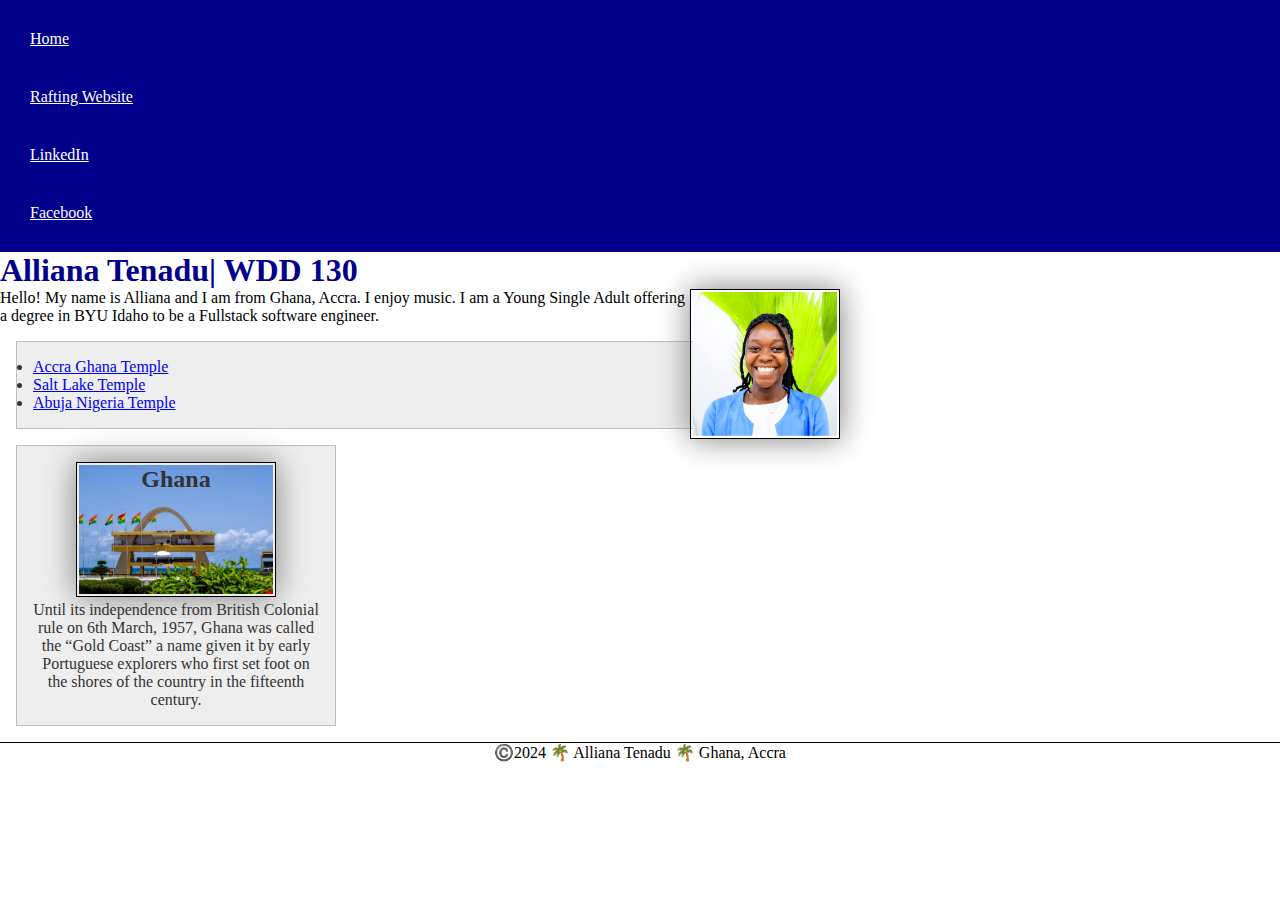
<file: index.html>
<!DOCTYPE html>
<html lang="en-US">
  <head>
    <meta charset="utf-8" />
    <meta name="viewport" content="width=device-width,initial-scale=1.0" />
    <link rel="stylesheet" href="styles/styles.css" />
    <title>WDD 130</title>
    <meta
      name="description"
      content="Alliana is a student in BYU, wdd130 and a home page as an introduction"
    />
    <meta name="author" content="Alliana Tenadu" />
  </head>
  <body>
    <header>
      <nav>
        <a href="index.html">Home</a>
        <a href="rafting.html">Rafting Website</a>
        <a href="https://linkedin.com.">LinkedIn</a>
        <a href="https://facebook.com">Facebook</a>
      </nav>
    </header>
    <main>
      <h1>Alliana Tenadu| WDD 130</h1>
      <img
        src="images/Alliana.jpeg"
        alt="Hello, my name is Aliana Tenadu"
        width="200"
      />
      <p>
        Hello! My name is Alliana and I am from Ghana, Accra. I enjoy music. I
        am a Young Single Adult offering a degree in BYU Idaho to be a Fullstack
        software engineer.
      </p>
      <ul class="box">
        <li>
          <a
            href="https://www.churchofjesuschrist.org/temples/details/accra-ghana-temple"
            >Accra Ghana Temple</a
          >
        </li>
        <li>
          <a
            href="https://www.churchofjesuschrist.org/temples/details/salt-lake-temple"
            >Salt Lake Temple</a
          >
        </li>
        <li>
          <a
            href="https://www.churchofjesuschrist.org/temples/details/abuja-nigeria%E2%80%AFtemple"
            >Abuja Nigeria Temple</a
          >
        </li>
      </ul>
    </main>
    <aside class="box">
      <h2>Ghana</h2>
      <img src="/images/Ghana.jpg" alt="Black Star Square" />
      <p>
        Until its independence from British Colonial rule on 6th March, 1957,
        Ghana was called the “Gold Coast” a name given it by early Portuguese
        explorers who first set foot on the shores of the country in the
        fifteenth century.
      </p>
    </aside>
    <footer>
      <p>©️2024 🌴 Alliana Tenadu 🌴 Ghana, Accra</p>
    </footer>
  </body>
  <!--21/11/2024-->
</html>
</file>
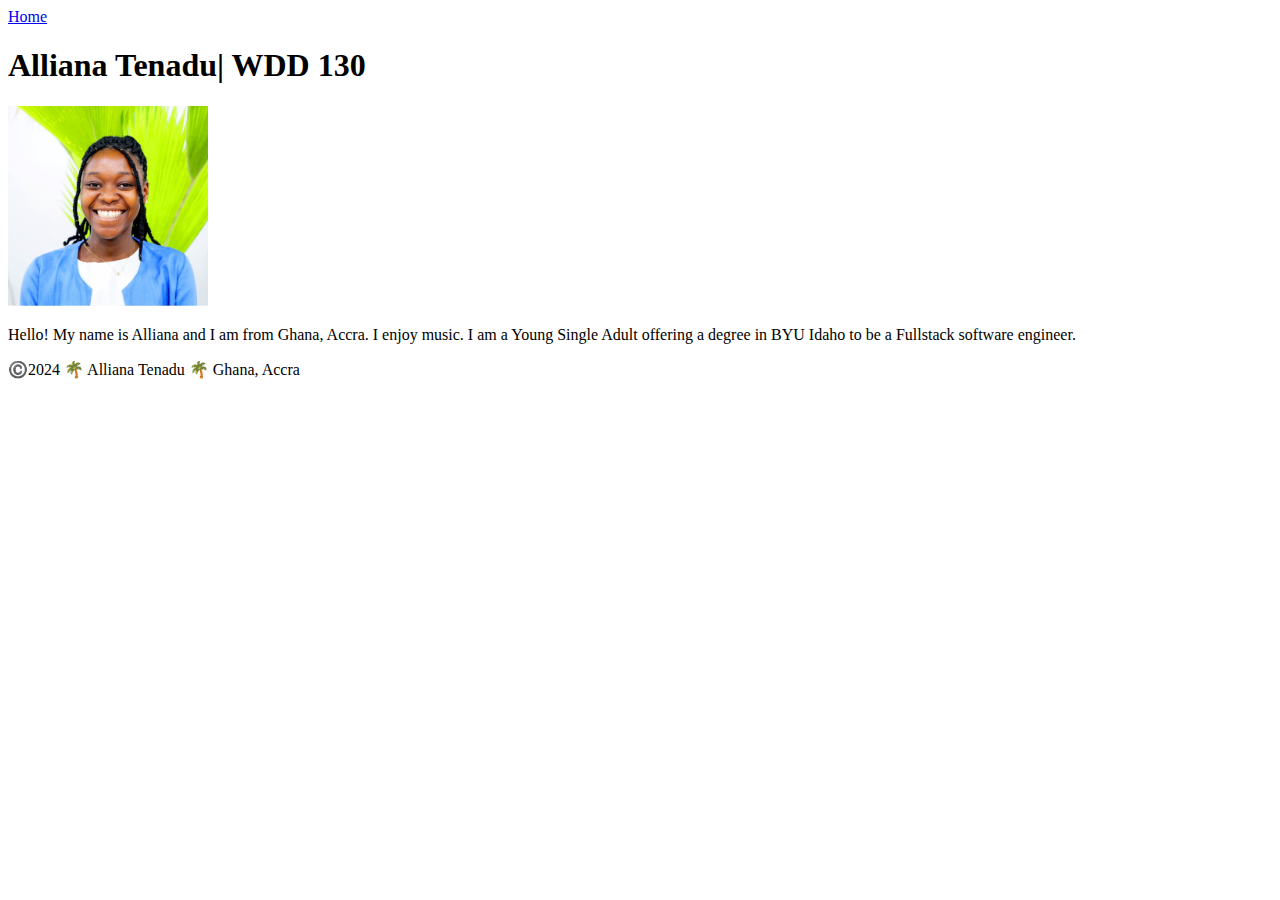
<file: Week01/index.html>
<!DOCTYPE html>
<html lang="en-US">
  <head>
    <meta charset="utf-8" />
    <meta name="viewport" content="width=device-width,initial-scale=1.0" />
    <title>WDD 130</title>
    <meta
      name="description"
      content="A common layout example of an introduction of the author' layout."
      <meta
      name="author"
      content="Alliana Tenadu"
    />
  </head>
  <body>
    <header>
      <nav>
        <a href="#">Home</a>
      </nav>
    </header>
    <main>
      <h1>Alliana Tenadu| WDD 130</h1>
      <img
        src="images/Alliana.jpeg"
        alt="Hello, my name is Aliana Tenadu"
        width="200"
      />
      <p>
        Hello! My name is Alliana and I am from Ghana, Accra. I enjoy music. I
        am a Young Single Adult offering a degree in BYU Idaho to be a Fullstack
        software engineer.
      </p>
    </main>
    <footer>
      <p>©️2024 🌴 Alliana Tenadu 🌴 Ghana, Accra</p>
    </footer>
  </body>
</html>
</file>
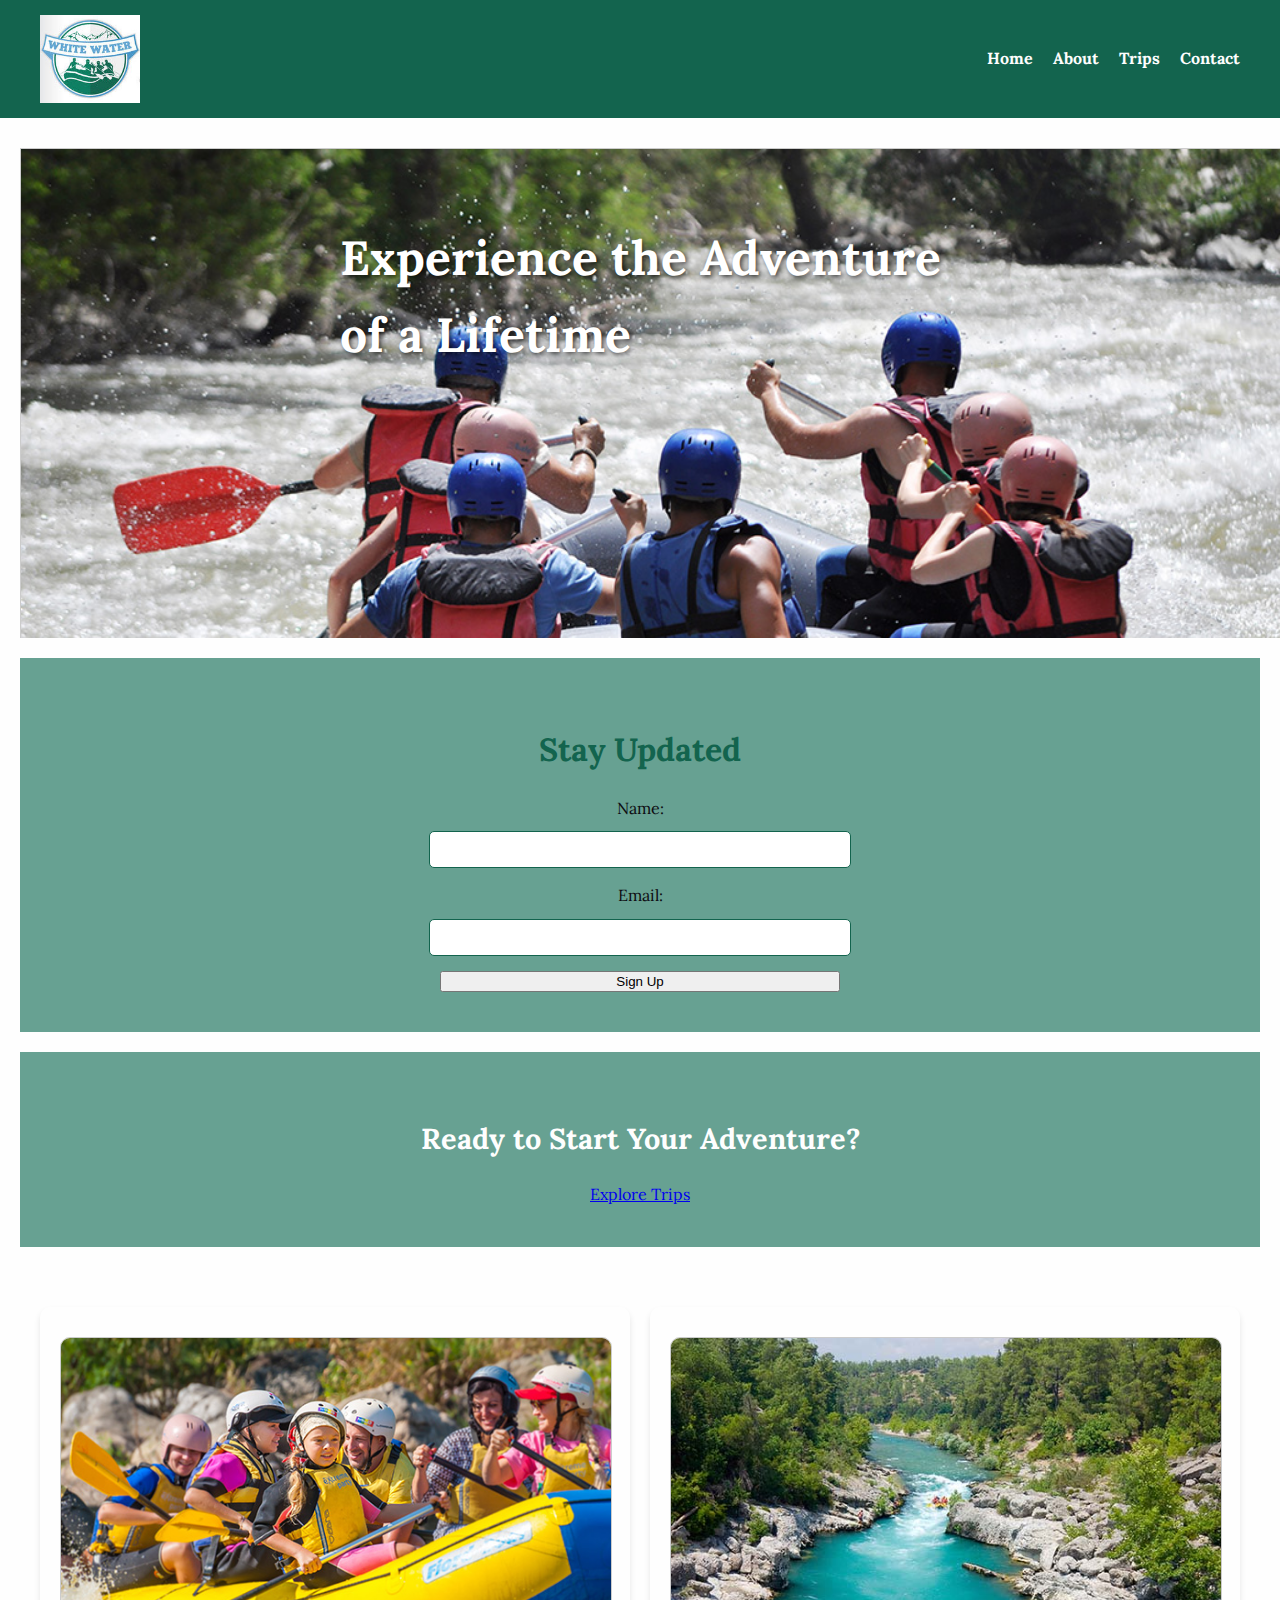
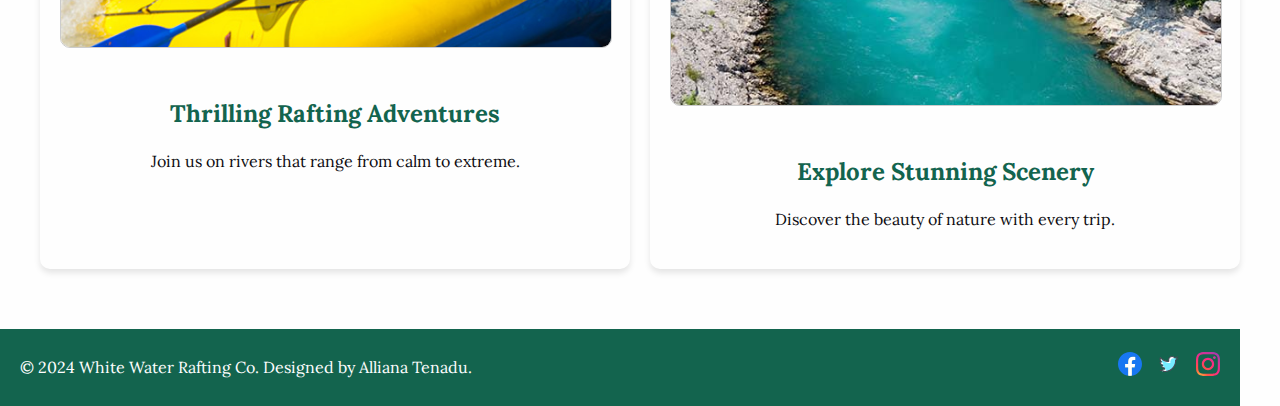
<file: wwr/index.html>
<!DOCTYPE html>
<html lang="en">
  <head>
    <meta charset="UTF-8" />
    <meta name="viewport" content="width=device-width, initial-scale=1.0" />
    <title>White Water Rafting - Home</title>
    <meta
      name="description"
      content="Experience thrilling white water rafting adventures and explore stunning scenery. Join us for an unforgettable journey."
    />
    <link
      href="https://fonts.googleapis.com/css2?family=Lora:wght@400;700&display=swap"
      rel="stylesheet"
    />
    <link rel="stylesheet" href="styles/rafting.css" />
  </head>
  <body>
    <header>
      <img
        src="images/water_radting_logo.jpg"
        alt="White Water Rafting Logo"
        class="logo"
      />
      <nav>
        <ul>
          <li><a href="index.html" aria-label="Home Page">Home</a></li>
          <li><a href="about.html" aria-label="About Us Page">About</a></li>
          <li><a href="trips.html" aria-label="Trips Page">Trips</a></li>
          <li>
            <a href="contact.html" aria-label="Contact Us Page">Contact</a>
          </li>
        </ul>
      </nav>
    </header>
    <main>
      <section class="hero">
        <img
          src="images/rafting48_1024.jpg"
          alt="Rafting Adventure in Action"
          class="hero-image"
        />
        <div class="hero-text">
          <h1>Experience the Adventure of a Lifetime</h1>
          <p>Join us for an unforgettable rafting journey.</p>
        </div>
      </section>
      <section class="newsletter">
        <h2>Stay Updated</h2>
        <form action="subscribe.html" method="post">
          <label for="name">Name:</label>
          <input type="text" id="name" name="name" required />

          <label for="email">Email:</label>
          <input type="email" id="email" name="email" required />

          <button type="submit" class="btn-primary">Sign Up</button>
        </form>
      </section>
      <section class="cta">
        <h2>Ready to Start Your Adventure?</h2>
        <a href="trips.html" class="btn-primary" aria-label="Explore Trips Page"
          >Explore Trips</a
        >
      </section>
      <section class="about-grid">
        <div class="grid-item">
          <img src="images/rafting7_600.jpg" alt="Rafting Adventure" />
          <h3>Thrilling Rafting Adventures</h3>
          <p>Join us on rivers that range from calm to extreme.</p>
        </div>
        <div class="grid-item">
          <img src="images/rafting58_600.jpg" alt="Scenic View" />
          <h3>Explore Stunning Scenery</h3>
          <p>Discover the beauty of nature with every trip.</p>
        </div>
      </section>
    </main>
    <footer>
      <p>© 2024 White Water Rafting Co. Designed by Alliana Tenadu.</p>
      <nav>
        <a href="https://facebook.com" aria-label="Facebook">
          <img src="images/facebook.svg" alt="Follow us on Facebook" />
        </a>
        <a href="https://twitter.com" aria-label="Twitter">
          <img src="images/twitter.svg" alt="Follow us on Twitter" />
        </a>
        <a href="https://instagram.com" aria-label="Instagram">
          <img src="images/instagram.svg" alt="Follow us on Instagram" />
        </a>
      </nav>
    </footer>
  </body>
</html>
</file>
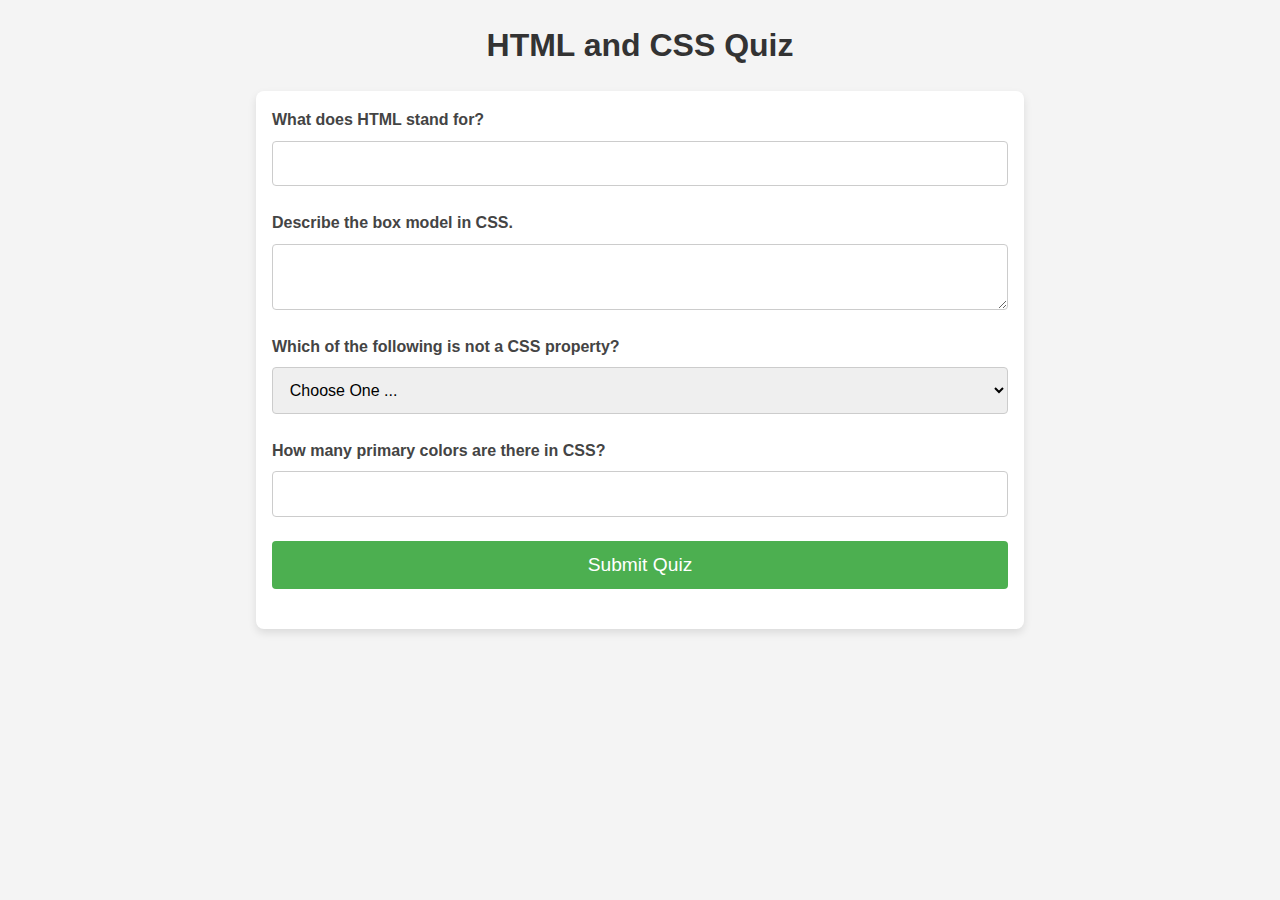
<file: quiz.html>
<!DOCTYPE html>
<html lang="en">
  <head>
    <meta charset="UTF-8" />
    <meta name="viewport" content="width=device-width, initial-scale=1.0" />
    <title>HTML and CSS Quiz</title>
    <link rel="stylesheet" href="styles/quiz.css" />
  </head>
  <body>
    <header>
      <h1>HTML and CSS Quiz</h1>
    </header>

    <main>
      <form action="#" method="post">
        <!-- Question 1: Fill in the blank -->
        <div class="form-item">
          <label for="q1">What does HTML stand for?</label>
          <input type="text" id="q1" name="q1" />
        </div>

        <!-- Question 2: Short answer -->
        <div class="form-item">
          <label for="q2">Describe the box model in CSS.</label>
          <textarea id="q2" name="q2"></textarea>
        </div>

        <!-- Question 3: Dropdown selection -->
        <div class="form-item">
          <label for="q3">Which of the following is not a CSS property?</label>
          <select id="q3" name="q3">
            <option value="" selected disabled>Choose One ...</option>
            <option value="color">color</option>
            <option value="font-size">font-size</option>
            <option value="margin-top">margin-top</option>
            <option value="font-weight">font-weight</option>
          </select>
        </div>

        <!-- Question 4: Number input -->
        <div class="form-item">
          <label for="q4">How many primary colors are there in CSS?</label>
          <input type="number" id="q4" name="q4" />
        </div>

        <!-- Submit Button -->
        <div class="form-item">
          <button type="submit">Submit Quiz</button>
        </div>
      </form>
    </main>
  </body>
</html>
</file>
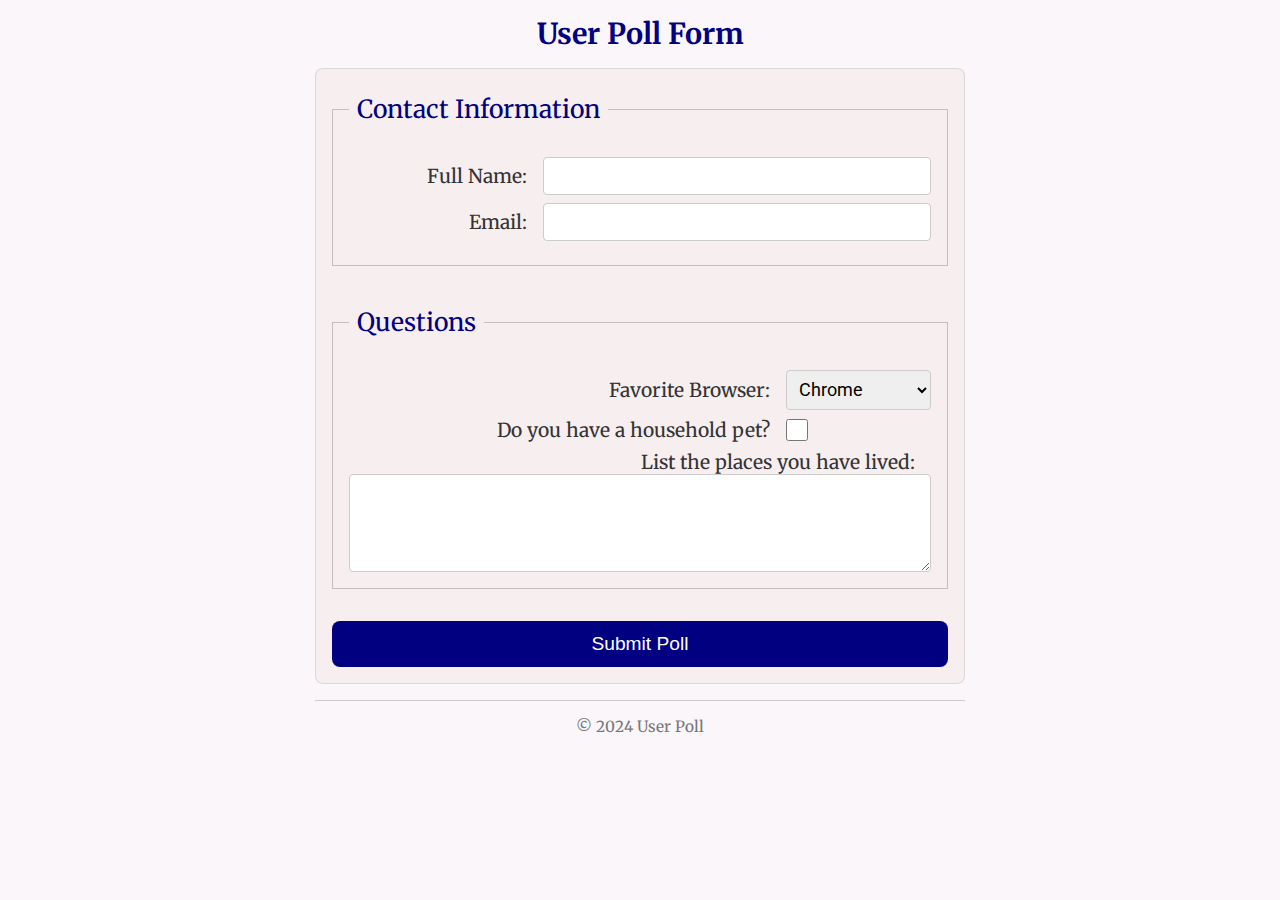
<file: Week05/poll-form.html>
<!DOCTYPE html>
<html lang="en">
  <head>
    <meta charset="UTF-8" />
    <meta name="viewport" content="width=device-width, initial-scale=1.0" />
    <title>User Poll Form</title>
    <link rel="stylesheet" href="styles/poll-form.css" />
    <link rel="preconnect" href="https://fonts.googleapis.com" />
    <link rel="preconnect" href="https://fonts.gstatic.com" crossorigin />
    <link
      href="https://fonts.googleapis.com/css2?family=Merriweather:wght@400;700&family=Roboto:wght@400;700&display=swap"
      rel="stylesheet"
    />
  </head>
  <body>
    <header>
      <h1>User Poll Form</h1>
    </header>
    <form>
      <fieldset>
        <legend>Contact Information</legend>
        <div class="form-item column2">
          <label for="fullname">Full Name:</label>
          <input type="text" id="fullname" name="fullname" />
        </div>
        <div class="form-item column2">
          <label for="useremail">Email:</label>
          <input type="email" id="useremail" name="useremail" />
        </div>
      </fieldset>

      <fieldset>
        <legend>Questions</legend>
        <div class="form-item column1">
          <label for="browser">Favorite Browser:</label>
          <select id="browser" name="browser">
            <option value="chrome">Chrome</option>
            <option value="firefox">Firefox</option>
            <option value="safari">Safari</option>
            <option value="edge">Edge</option>
          </select>
        </div>
        <div class="form-item column1">
          <label for="pet">Do you have a household pet?</label>
          <input type="checkbox" id="pet" name="pet" />
        </div>
        <div class="form-item">
          <label for="places">List the places you have lived:</label>
          <textarea id="places" name="places" rows="4"></textarea>
        </div>
      </fieldset>
      <button type="submit">Submit Poll</button>
    </form>
    <footer>
      <p>&copy; 2024 User Poll</p>
    </footer>
  </body>
</html>
</file>
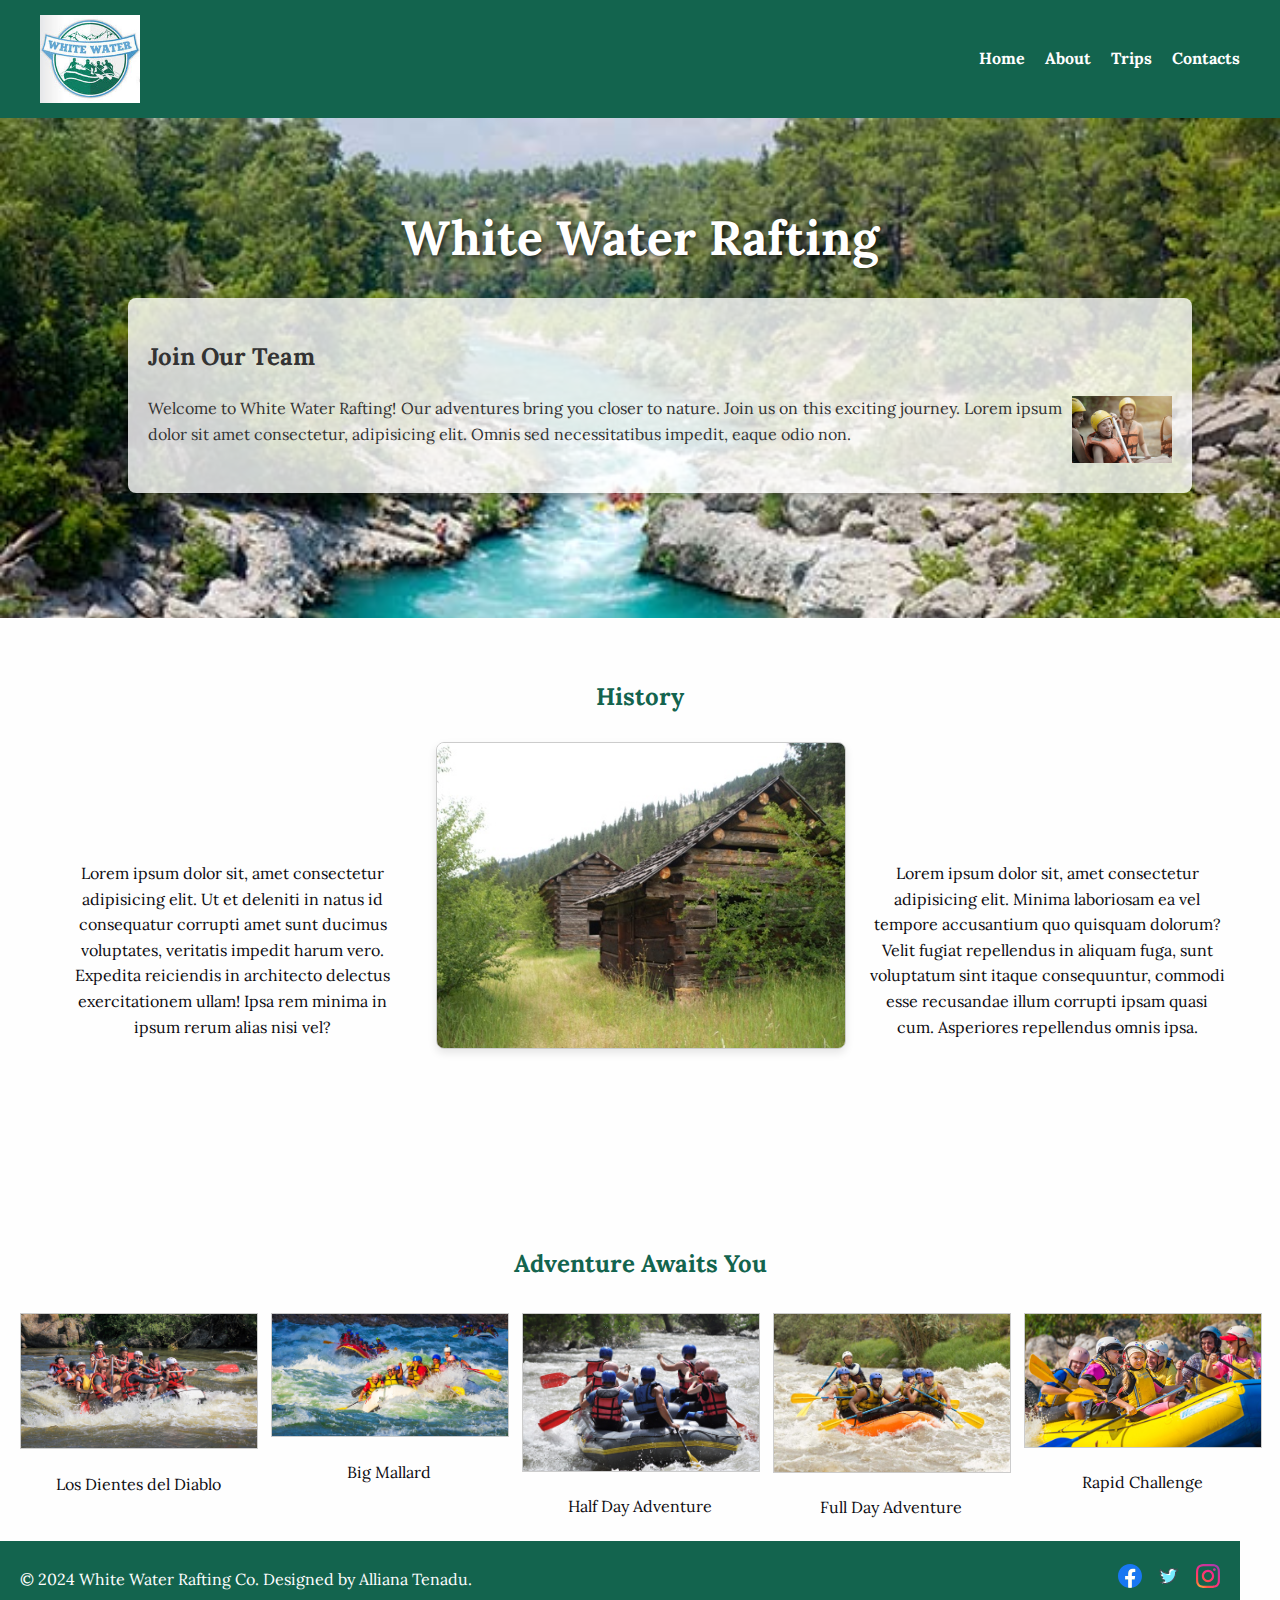
<file: wwr/about.html>
<!DOCTYPE html>
<html lang="en">
  <head>
    <meta charset="UTF-8" />
    <meta name="viewport" content="width=device-width, initial-scale=1.0" />
    <meta
      name="description"
      content="Learn more about White Water Rafting, our history, and the thrilling adventures we offer. Explore stunning galleries and join the team!"
    />

    <link
      href="https://fonts.googleapis.com/css2?family=Lora:wght@400;700&display=swap"
      rel="stylesheet"
    />
    <link rel="stylesheet" href="styles/rafting.css" />
    <title>About Us - White Water Rafting</title>
  </head>
  <body>
    <header>
      <img src="images/water_radting_logo.jpg" alt="White Water Rafting Logo" />
      <nav>
        <ul>
          <li><a href="index.html">Home</a></li>
          <li><a href="about.html">About</a></li>
          <li><a href="trips.html">Trips</a></li>
          <li><a href="contact.html">Contacts</a></li>
        </ul>
      </nav>
    </header>
    <main>
      <div class="hero">
        <img
          src="images/rafting58_600.jpg"
          alt="Rafting Adventure Background"
        />
        <h1>White Water Rafting</h1>
        <article>
          <h2>Join Our Team</h2>
          <img src="images/rafting21_600.png" alt="Team Member in Action" />
          <p>
            Welcome to White Water Rafting! Our adventures bring you closer to
            nature. Join us on this exciting journey. Lorem ipsum dolor sit amet
            consectetur, adipisicing elit. Omnis sed necessitatibus impedit,
            eaque odio non.
          </p>
        </article>
      </div>
      <section class="history">
        <h2>History</h2>
        <div class="history-content">
          <p>
            Lorem ipsum dolor sit, amet consectetur adipisicing elit. Ut et
            deleniti in natus id consequatur corrupti amet sunt ducimus
            voluptates, veritatis impedit harum vero. Expedita reiciendis in
            architecto delectus exercitationem ullam! Ipsa rem minima in ipsum
            rerum alias nisi vel?
          </p>
          <img src="images/salmon-cabins.jpg" alt="Historical Salmon Cabins" />
          <p>
            Lorem ipsum dolor sit, amet consectetur adipisicing elit. Minima
            laboriosam ea vel tempore accusantium quo quisquam dolorum? Velit
            fugiat repellendus in aliquam fuga, sunt voluptatum sint itaque
            consequuntur, commodi esse recusandae illum corrupti ipsam quasi
            cum. Asperiores repellendus omnis ipsa.
          </p>
        </div>
      </section>

      <section>
        <h2>Adventure Awaits You</h2>
        <div class="adventure-gallery">
          <figure>
            <img
              src="images/rafting10_1024.jpg"
              alt="Rafting: Los Dientes del Diablo"
            />
            <figcaption>Los Dientes del Diablo</figcaption>
          </figure>
          <figure>
            <img src="images/rafting12_1024.jpg" alt="Rafting: Big Mallard" />
            <figcaption>Big Mallard</figcaption>
          </figure>
          <figure>
            <img
              src="images/rafting48_1024.jpg"
              alt="Half-Day Rafting Adventure"
            />
            <figcaption>Half Day Adventure</figcaption>
          </figure>
          <figure>
            <img
              src="images/rafting60_1024.jpg"
              alt="Full-Day Rafting Adventure"
            />
            <figcaption>Full Day Adventure</figcaption>
          </figure>
          <figure>
            <img src="images/rafting7_600.jpg" alt="Rapid Rafting Challenge" />
            <figcaption>Rapid Challenge</figcaption>
          </figure>
        </div>
      </section>
    </main>
    <footer>
      <p>© 2024 White Water Rafting Co. Designed by Alliana Tenadu.</p>
      <nav>
        <a href="https://facebook.com">
          <img src="images/facebook.svg" alt="Follow us on Facebook" />
        </a>
        <a href="https://twitter.com">
          <img src="images/twitter.svg" alt="Follow us on Twitter" />
        </a>
        <a href="https://instagram.com">
          <img src="images/instagram.svg" alt="Follow us on Instagram" />
        </a>
      </nav>
    </footer>
  </body>
</html>
</file>
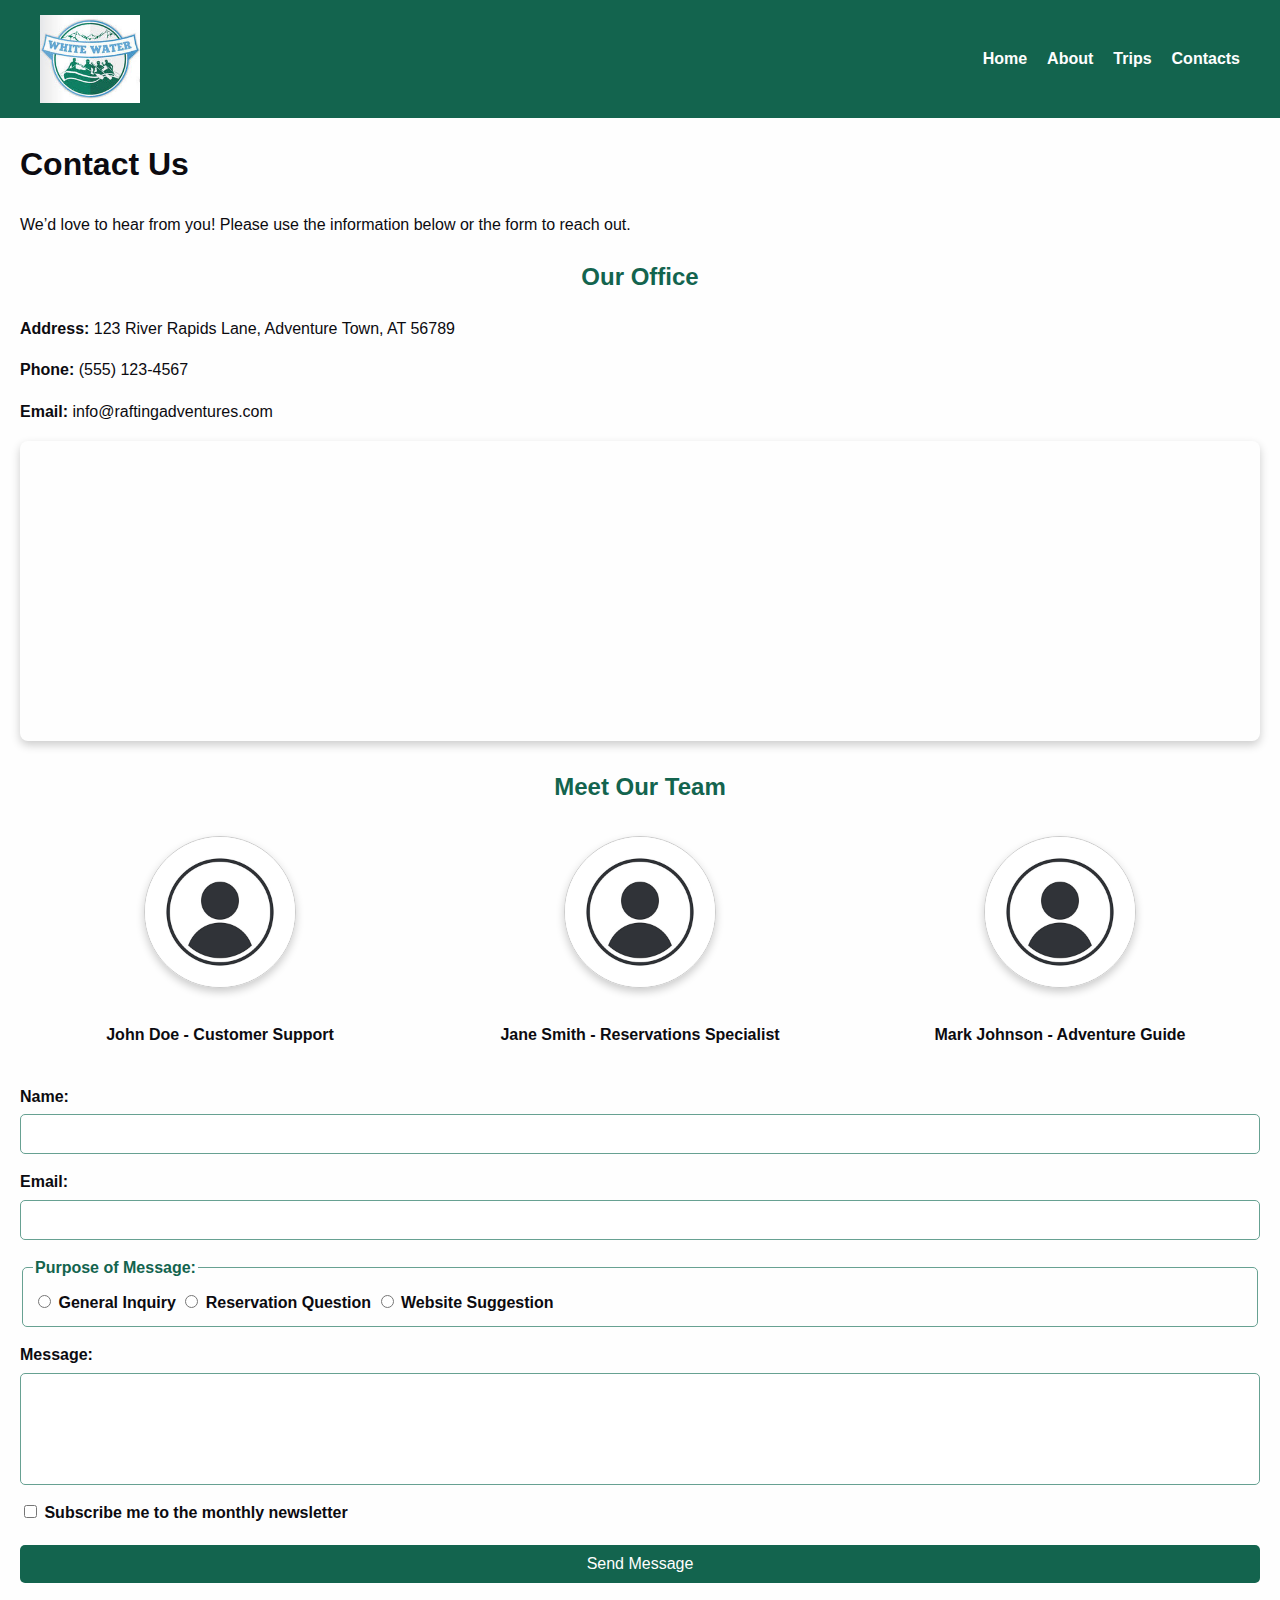
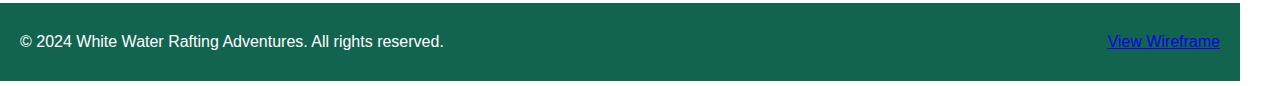
<file: wwr/contact.html>
<!DOCTYPE html>
<html lang="en">
  <head>
    <meta charset="UTF-8" />
    <meta name="viewport" content="width=device-width, initial-scale=1.0" />
    <meta
      name="description"
      content="Get in touch with White Water Rafting for inquiries, reservations, or suggestions."
    />
    <title>Contact Us - White Water Rafting</title>
    <link rel="stylesheet" href="styles/rafting.css" />
  </head>
  <body>
    <!-- Header and Navigation -->
    <header>
      <img src="images/water_radting_logo.jpg" alt="White Water Rafting Logo" />
      <nav>
        <ul>
          <li><a href="index.html">Home</a></li>
          <li><a href="about.html">About</a></li>
          <li><a href="trips.html">Trips</a></li>
          <li><a href="contact.html">Contacts</a></li>
        </ul>
      </nav>
    </header>
    <!-- Main Content -->
    <main>
      <section>
        <h1>Contact Us</h1>
        <p>
          We’d love to hear from you! Please use the information below or the
          form to reach out.
        </p>

        <!-- Company Information -->
        <div class="company-info">
          <h2>Our Office</h2>
          <p>
            <strong>Address:</strong> 123 River Rapids Lane, Adventure Town, AT
            56789
          </p>
          <p><strong>Phone:</strong> (555) 123-4567</p>
          <p><strong>Email:</strong> info@raftingadventures.com</p>

          <!-- Google Map -->
          <iframe
            class="google-map"
            src="https://www.google.com/maps/embed?pb=..."
            allowfullscreen=""
            loading="lazy"
          ></iframe>
        </div>

        <!-- Employee Profiles -->
        <div class="employee-profiles">
          <h2>Meet Our Team</h2>
          <div class="profiles-grid">
            <div class="profile">
              <img src="images/download.png" alt="Smiling employee" />
              <p><strong>John Doe</strong> - Customer Support</p>
            </div>
            <div class="profile">
              <img src="images/download.png" alt="Smiling employee" />
              <p><strong>Jane Smith</strong> - Reservations Specialist</p>
            </div>
            <div class="profile">
              <img src="images/download.png" alt="Smiling employee" />
              <p><strong>Mark Johnson</strong> - Adventure Guide</p>
            </div>
          </div>
        </div>

        <!-- Contact Form -->
        <div>
          <div class="contact-form">
            <form>
              <div class="form-group">
                <label for="name">Name:</label>
                <input type="text" id="name" name="name" required />
              </div>
              <div class="form-group">
                <label for="email">Email:</label>
                <input type="email" id="email" name="email" required />
              </div>
              <fieldset>
                <legend>Purpose of Message:</legend>
                <label>
                  <input type="radio" name="purpose" value="general" required />
                  General Inquiry
                </label>
                <label>
                  <input type="radio" name="purpose" value="reservation" />
                  Reservation Question
                </label>
                <label>
                  <input type="radio" name="purpose" value="suggestion" />
                  Website Suggestion
                </label>
              </fieldset>
              <div class="form-group">
                <label for="message">Message:</label>
                <textarea
                  id="message"
                  name="message"
                  rows="5"
                  required
                ></textarea>
              </div>
              <label>
                <input type="checkbox" name="newsletter" />
                Subscribe me to the monthly newsletter
              </label>
              <button type="submit">Send Message</button>
            </form>
          </div>
        </div>
      </section>
    </main>

    <!-- Footer -->
    <footer>
      <p>&copy; 2024 White Water Rafting Adventures. All rights reserved.</p>
      <p>
        <a href="images/wireframe.png" target="_blank">View Wireframe</a>
      </p>
    </footer>
  </body>
</html>
</file>
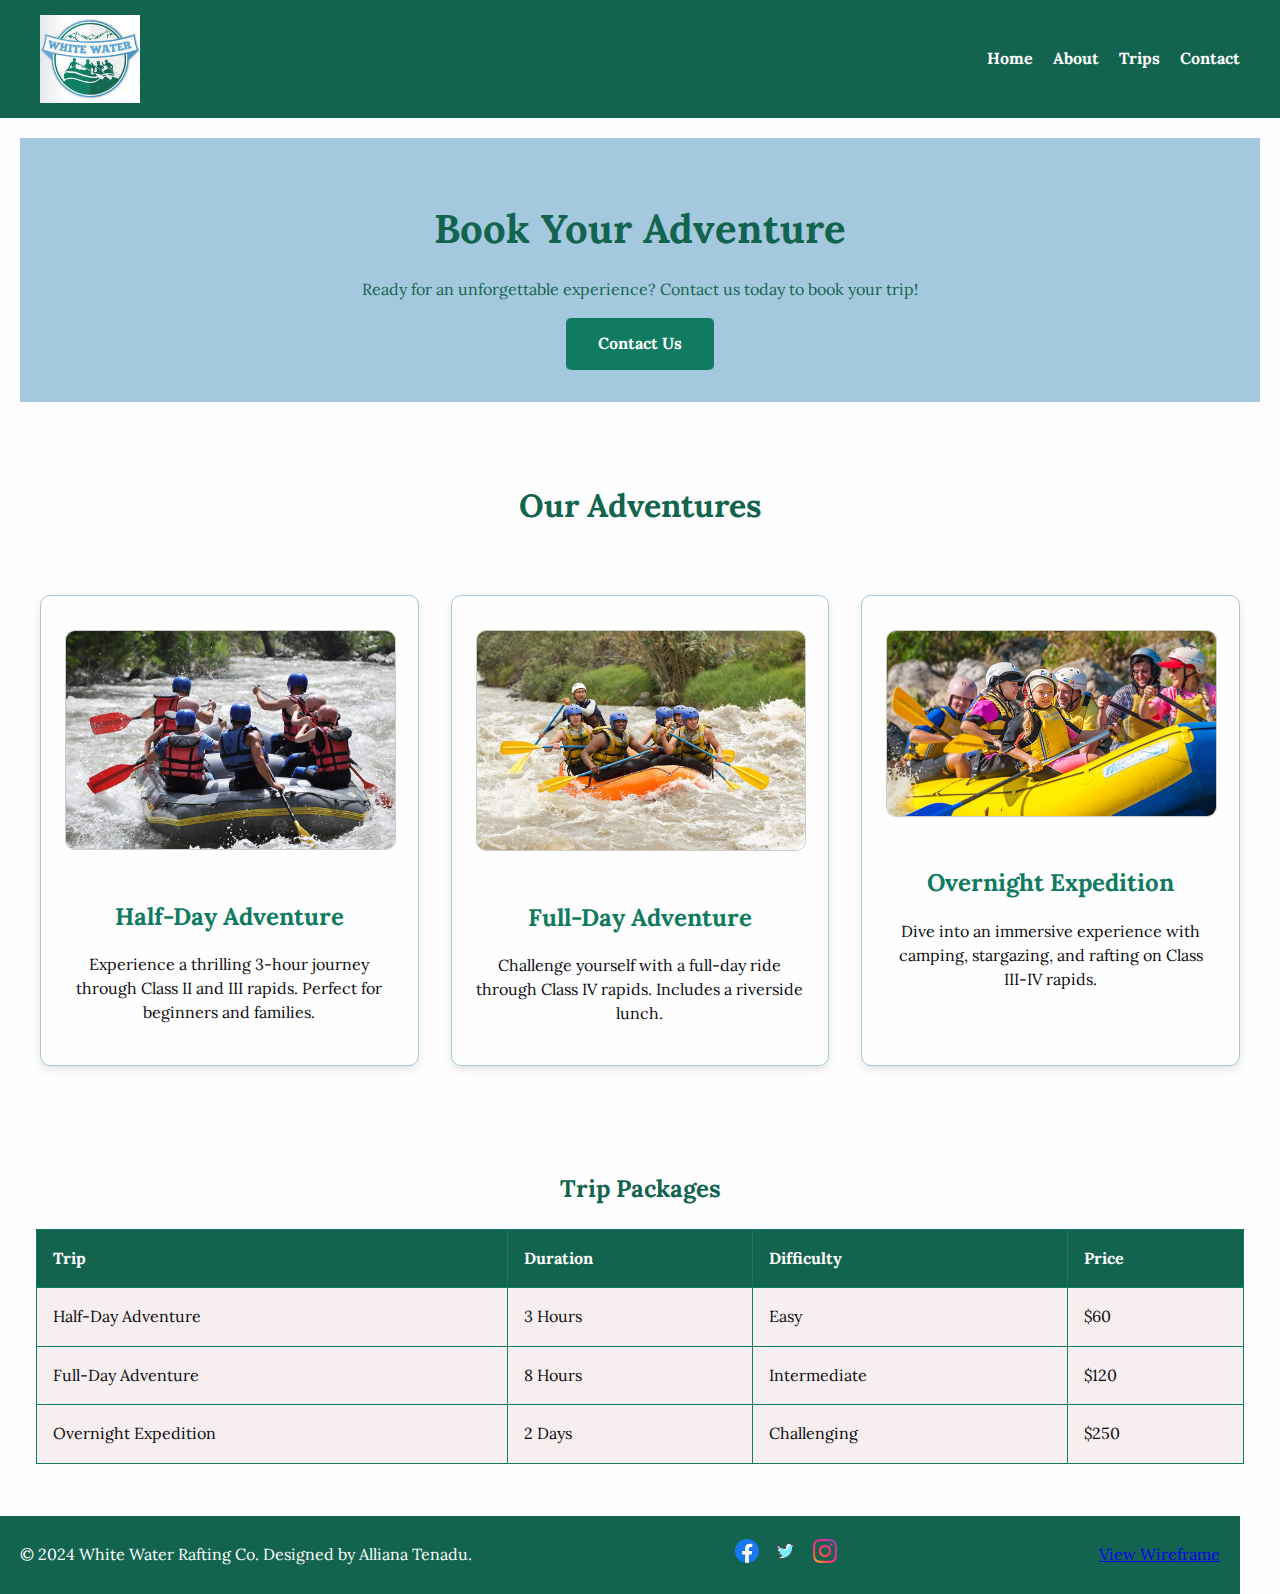
<file: wwr/trips.html>
<!DOCTYPE html>
<html lang="en">
  <head>
    <meta charset="UTF-8" />
    <meta name="viewport" content="width=device-width, initial-scale=1.0" />
    <meta
      name="description"
      content="Discover thrilling rafting adventures and packages with White Water Rafting."
    />

    <link
      href="https://fonts.googleapis.com/css2?family=Lora:wght@400;700&display=swap"
      rel="stylesheet"
    />
    <link rel="stylesheet" href="styles/rafting.css" />
    <title>Trips - White Water Rafting</title>
  </head>
  <body>
    <header>
      <img src="images/water_radting_logo.jpg" alt="White Water Rafting Logo" />
      <nav>
        <ul>
          <li><a href="index.html">Home</a></li>
          <li><a href="about.html">About</a></li>
          <li><a href="trips.html">Trips</a></li>
          <li><a href="contact.html">Contact</a></li>
        </ul>
      </nav>
    </header>
    <main>
      <section class="call-to-action">
        <h1>Book Your Adventure</h1>
        <p>
          Ready for an unforgettable experience? Contact us today to book your
          trip!
        </p>
        <a href="contact.html" class="btn">Contact Us</a>
      </section>

      <section class="trip-details">
        <h2>Our Adventures</h2>
        <div class="trip-cards">
          <div class="trip">
            <img src="images/rafting48_1024.jpg" alt="Half-Day Adventure" />
            <h3>Half-Day Adventure</h3>
            <p>
              Experience a thrilling 3-hour journey through Class II and III
              rapids. Perfect for beginners and families.
            </p>
          </div>
          <div class="trip">
            <img src="images/rafting60_1024.jpg" alt="Full-Day Adventure" />
            <h3>Full-Day Adventure</h3>
            <p>
              Challenge yourself with a full-day ride through Class IV rapids.
              Includes a riverside lunch.
            </p>
          </div>
          <div class="trip">
            <img src="images/rafting7_600.jpg" alt="Overnight Expedition" />
            <h3>Overnight Expedition</h3>
            <p>
              Dive into an immersive experience with camping, stargazing, and
              rafting on Class III-IV rapids.
            </p>
          </div>
        </div>
      </section>

      <section class="trip-table">
        <h2>Trip Packages</h2>
        <table>
          <thead>
            <tr>
              <th>Trip</th>
              <th>Duration</th>
              <th>Difficulty</th>
              <th>Price</th>
            </tr>
          </thead>
          <tbody>
            <tr>
              <td>Half-Day Adventure</td>
              <td>3 Hours</td>
              <td>Easy</td>
              <td>$60</td>
            </tr>
            <tr>
              <td>Full-Day Adventure</td>
              <td>8 Hours</td>
              <td>Intermediate</td>
              <td>$120</td>
            </tr>
            <tr>
              <td>Overnight Expedition</td>
              <td>2 Days</td>
              <td>Challenging</td>
              <td>$250</td>
            </tr>
          </tbody>
        </table>
      </section>
    </main>
    <footer>
      <p>© 2024 White Water Rafting Co. Designed by Alliana Tenadu.</p>
      <nav>
        <a href="https://facebook.com">
          <img src="images/facebook.svg" alt="Follow us on Facebook" />
        </a>
        <a href="https://twitter.com">
          <img src="images/twitter.svg" alt="Follow us on Twitter" />
        </a>
        <a href="https://instagram.com">
          <img src="images/instagram.svg" alt="Follow us on Instagram" />
        </a>
      </nav>
      <p><a href="images/trips-wireframe.png">View Wireframe</a></p>
    </footer>
  </body>
</html>
</file>
<file: styles/styles.css>
* {
  margin: 0;
  padding: 0;
  box-sizing: border-box;
}
nav {
  background-color: darkblue;
  padding: 10px;
}

nav a {
  color: white;
  display: block;
  padding: 20px;
}

h1 {
  color: darkblue;
}

img {
  width: 150px;
  height: auto;
  border: 1px solid black;
  padding: 2px;
  box-shadow: 0 0 30px gray;
}

p {
  padding: 0;
}

main {
  max-width: 840px;
}

main img {
  float: right;
}
aside {
  width: 20rem;
  text-align: center;
  position: relative;
}

aside h2 {
  position: absolute;
  top: 20px;
  left: 0px;
  width: 100%;
}

aside img {
  width: 200px;
  height: auto;
}

main img {
  width: 150px;
  height: auto;
}

footer {
  margin-top: 15px;
  border-top: 1px solid #000;
  text-align: center;
}

/*Class Selectora*/
.box {
  margin: 1rem;
  padding: 1rem;
  border: 1px solid rgba(0, 0, 0, 0.2);
  background-color: #eee;
  color: #333;
}
</file>
<file: wwr/styles/rafting.css>
:root {
  --primary-color: #13644e; /* Header and footer background */
  --secondary-color: #fefefe; /* Page background and main text */
  --accent-color: #ffff; /* Hero section background */
  --light-color: #67a192; /* Button and hover effects */
  --dark-background: #0c0b10;
}

/* General Reset */
body {
  font-family: "Lora", sans-serif;
  line-height: 1.6;
  margin: 0;
  padding: 0;
  background-color: var(--secondary-color);
  color: var(--dark-background);
}

/* Header Styling */
header {
  display: grid;
  grid-template-columns: auto 1fr; /* Logo and nav */
  align-items: center;
  padding: 15px 40px;
  background-color: var(--primary-color);
  grid-gap: 20px; /* Add space between elements */
}

header img {
  width: 100px;
}

header nav ul {
  display: flex;
  justify-content: flex-end;
  gap: 20px;
  list-style: none;
  padding: 0;
  margin: 0;
}

header nav ul li {
  margin: 0;
}

header nav ul li a {
  text-decoration: none;
  color: var(--secondary-color);
  font-weight: bold;
  font-size: 1rem;
  transition: color 0.3s ease-in-out;
}

header nav ul li a:hover {
  color: var(--light-color);
}

/* Hero Section */
.hero {
  position: relative;
  width: 100%;
  height: 500px;
  overflow: hidden; /* Prevents content from spilling outside the container */
}

.hero img {
  display: block;
  width: 100%;
  height: auto;
}

.hero h1 {
  position: absolute;
  top: 10%;
  left: 50%; /* Center horizontally */
  transform: translateX(-50%); /* Correct centering offset */
  font-size: 3rem;
  color: var(--accent-color);
  text-shadow: 2px 2px 5px rgba(0, 0, 0, 0.7); /* Adds text readability */
  z-index: 1; /* Ensures it stays above the image */
}

.hero article {
  position: absolute;
  bottom: 25%; /* Positions the article near the bottom of the hero section */
  left: 10%; /* Adds some spacing from the left */
  width: 80%; /* Adjust width to fit the design */
  padding: 20px;
  background-color: rgba(
    255,
    255,
    255,
    0.8
  ); /* Semi-transparent white background */
  color: #333; /* Dark text for readability */
  border-radius: 8px; /* Optional: Rounded corners */
  box-shadow: 0 4px 10px rgba(0, 0, 0, 0.3); /* Subtle shadow for depth */
  z-index: 1; /* Ensures it stays above the image */
}

.hero article img {
  width: 100px; /* Set image size */
  float: right; /* Floats the image to the right of the paragraph */
  margin: 0 0 10px 10px; /* Adds spacing around the image */
}

.hero article p {
  text-align: justify;
}

/* Section Styling */
section {
  margin: 20px;
}
section h2 {
  color: var(--primary-color);
  text-align: center; /* Centers the h2 element */
}

section img {
  width: 100%;
  margin: 10px 0;
  border: 1px solid #ccc;
}

/* index.html*/
.newsletter {
  text-align: center;
  padding: 40px 20px;
  background-color: #f7eeef; /* Light Background Shade */
}

.newsletter h2 {
  font-size: 2rem;
  color: #13644e;
  margin-bottom: 20px;
}

.newsletter form {
  display: flex;
  flex-direction: column;
  align-items: center;
}

.newsletter label {
  font-size: 1rem;
  margin-bottom: 10px;
  color: #0d0c11;
}

.newsletter input {
  width: 80%;
  max-width: 400px;
  padding: 10px;
  margin-bottom: 15px;
  border: 1px solid #13644e;
  border-radius: 5px;
}

.newsletter button {
  width: 80%;
  max-width: 400px;
}

.newsletter {
  text-align: center;
  padding: 40px 20px;
  background-color: var(--light-color);
}

.newsletter h2 {
  font-size: 2rem;
  color: #13644e;
  margin-bottom: 20px;
}

.newsletter form {
  display: flex;
  flex-direction: column;
  align-items: center;
}

.newsletter label {
  font-size: 1rem;
  margin-bottom: 10px;
  color: #0d0c11;
}

.newsletter input {
  width: 80%;
  max-width: 400px;
  padding: 10px;
  margin-bottom: 15px;
  border: 1px solid #13644e;
  border-radius: 5px;
}

.newsletter button {
  width: 80%;
  max-width: 400px;
}

.cta {
  text-align: center;
  padding: 40px 20px;
  background-color: #67a192; /* Light Color */
}

.cta h2 {
  font-size: 1.8rem;
  color: #fefefe;
  margin-bottom: 20px;
}

.about-grid {
  display: grid;
  grid-template-columns: repeat(auto-fit, minmax(300px, 1fr));
  gap: 20px;
  padding: 40px 20px;
}

.grid-item {
  text-align: center;
  padding: 20px;
  border-radius: 10px;
  box-shadow: 0px 4px 6px rgba(0, 0, 0, 0.1);
}

.grid-item img {
  max-width: 100%;
  border-radius: 10px;
  margin-bottom: 15px;
}

.grid-item h3 {
  font-size: 1.5rem;
  color: #13644e;
  margin-bottom: 10px;
}

.grid-item p {
  color: #0d0c11;
}

/* trips.html*/
/* Call to Action */
.call-to-action {
  text-align: center;
  background-color: #a4c9df;
  padding: 2rem;
  color: #13644e;
}

.call-to-action h1 {
  font-size: 2.5rem;
  margin-bottom: 1rem;
}

.call-to-action .btn {
  display: inline-block;
  padding: 0.8rem 2rem;
  background-color: #107b61;
  color: #fefefe;
  text-decoration: none;
  font-weight: bold;
  border-radius: 5px;
}

.call-to-action .btn:hover {
  background-color: #13644e;
}

/* Trip Details Section */
.trip-details {
  padding: 2rem 1rem;
  display: flex;
  flex-direction: column;
  align-items: center; /* Centers content horizontally */
  text-align: center;
}

.trip-details h2 {
  font-size: 2rem;
  color: #13644e; /* Primary color for the heading */
  margin-bottom: 2rem;
  font-weight: bold;
  text-align: center;
}

/* Trip Cards */
.trip-details .trip {
  border: 1px solid #a4c9df; /* Accent color border */
  border-radius: 10px;
  padding: 1.5rem;
  box-shadow: 0 4px 8px rgba(0, 0, 0, 0.1); /* Subtle shadow for depth */
  transition: transform 0.3s, box-shadow 0.3s;
}

.trip-details .trip:hover {
  transform: translateY(-5px); /* Hover effect for elevation */
  box-shadow: 0 6px 12px rgba(0, 0, 0, 0.15);
}

.trip-details .trip img {
  max-width: 100%; /* Make images responsive */
  border-radius: 10px; /* Rounded corners */
  margin-bottom: 1rem;
  height: auto;
  object-fit: cover; /* Ensure images are not distorted */
}

.trip-details .trip h3 {
  color: #107b61; /* Secondary color for trip titles */
  margin-bottom: 0.5rem;
  font-size: 1.5rem;
}

.trip-details .trip p {
  font-size: 1rem;
  color: #0c0b10; /* Dark text for readability */
  line-height: 1.5;
}

/* Responsive Grid Layout for Cards */
.trip-details {
  gap: 2rem; /* Space between elements */
}

.trip-details .trip-cards {
  display: grid;
  grid-template-columns: repeat(auto-fit, minmax(300px, 1fr));
  gap: 2rem; /* Space between trip cards */
  width: 100%;
  max-width: 1200px; /* Constrain the cards to a manageable width */
}

/* Trip Table */
.trip-table {
  padding: 2rem 1rem;
}

.trip-table table {
  width: 100%;
  border-collapse: collapse;
  margin: 0 auto;
  text-align: left;
}

.trip-table th,
.trip-table td {
  padding: 1rem;
  border: 1px solid #107b61;
}

.trip-table th {
  background-color: #13644e;
  color: #fefefe;
}

.trip-table td {
  background-color: #f7eeef;
}

/*history*/
.history {
  padding: 20px;
  text-align: center;
  margin-top: -20px;
}

.history h2 {
  margin: 60px;
}

.history-content {
  display: grid;
  grid-template-columns: 1fr auto 1fr; /* Left text, image, right text */
  gap: 10px;
  align-items: center;
  margin-top: -80px;
}

.history-content img {
  margin-bottom: 120px;
  max-width: 100%;
  height: 60%;
  border-radius: 8px;
  box-shadow: 0 4px 8px rgba(0, 0, 0, 0.1);
}

.history-content p {
  margin: 5px;
  color: var(--dark-background);
  padding: 10px;
}

.adventure-gallery {
  display: grid;
  grid-template-columns: repeat(auto-fit, minmax(200px, 1fr));
  gap: 15px;
}

figure {
  text-align: center;
  margin: 0;
}

figcaption {
  margin-top: 5px;
  color: var(--dark-background);
}

/* Google Map Styling */
.google-map {
  border: none;
  width: 100%;
  height: 300px;
  border-radius: 8px;
  box-shadow: 0 4px 10px rgba(0, 0, 0, 0.2);
}

/* Employee Profiles Grid */
.employee-profiles .profiles-grid {
  display: grid;
  grid-template-columns: repeat(auto-fit, minmax(200px, 1fr));
  gap: 20px;
  margin: 20px 0;
}

.employee-profiles .profile {
  text-align: center;
}

.employee-profiles .profile img {
  width: 150px;
  height: 150px;
  object-fit: cover;
  border-radius: 50%;
  box-shadow: 0 4px 8px rgba(0, 0, 0, 0.2);
  margin-bottom: 10px;
}

.employee-profiles .profile p {
  font-size: 1rem;
  font-weight: bold;
  color: var(--dark-background);
}

/* Contact Form Styling */
.contact-form form {
  display: grid;
  gap: 15px;
}

.contact-form .form-group {
  display: flex;
  flex-direction: column;
}

.contact-form label {
  font-weight: bold;
  margin-bottom: 5px;
}

.contact-form input,
.contact-form textarea {
  padding: 10px;
  border: 1px solid var(--light-color);
  border-radius: 5px;
  font-size: 1rem;
}

.contact-form textarea {
  resize: none;
}

.contact-form button {
  background-color: var(--primary-color);
  color: var(--secondary-color);
  border: none;
  padding: 10px 20px;
  font-size: 1rem;
  border-radius: 5px;
  cursor: pointer;
  transition: background-color 0.3s ease-in-out;
}

.contact-form button:hover {
  background-color: var(--light-color);
}

/* Fieldset and Legend Styling */
.contact-form fieldset {
  border: 1px solid var(--light-color);
  border-radius: 5px;
  padding: 10px;
}

.contact-form legend {
  font-weight: bold;
  color: var(--primary-color);
}

/* Footer Styling */
footer {
  display: flex;
  justify-content: space-between;
  align-items: center;
  padding: 10px 20px;
  background-color: var(--primary-color);
  color: var(--secondary-color);
  max-width: 1200px; /* Control the max width */
  margin: 10 auto; /* Center the footer */
}

footer nav {
  display: flex;
  gap: 15px;
}

footer nav img {
  width: 24px;
}
</file>
<file: styles/quiz.css>
/* Reset default margin and padding */
* {
  margin: 0;
  padding: 0;
  box-sizing: border-box;
}

/* Body styling */
body {
  font-family: "Arial", sans-serif;
  background-color: #f4f4f4;
  color: #333;
  line-height: 1.6;
}

/* Header styling */
header {
  text-align: center;
  margin-top: 20px;
}

h1 {
  font-size: 2em;
  color: #333;
}

/* Form styling */
form {
  width: 60%;
  margin: 20px auto;
  padding: 1rem;
  background-color: #fff;
  border-radius: 8px;
  box-shadow: 0 4px 8px rgba(0, 0, 0, 0.1);
}

/* General form item styling */
.form-item {
  margin-bottom: 1.5rem;
  display: grid;
  grid-template-columns: 1fr;
  gap: 0.5rem;
}

label {
  font-weight: bold;
  color: #444;
}

/* Input and textarea styling */
input[type="text"],
input[type="number"],
textarea,
select {
  padding: 0.8rem;
  font-size: 1rem;
  border: 1px solid #ccc;
  border-radius: 4px;
  width: 100%;
}

/* Submit button styling */
button {
  background-color: #4caf50;
  color: white;
  padding: 0.8rem 1.2rem;
  border: none;
  border-radius: 4px;
  font-size: 1.2rem;
  cursor: pointer;
}

button:hover {
  background-color: #45a049;
}
</file>
<file: Week05/styles/poll-form.css>
/* Reset and Basic Styles */
* {
  margin: 0;
  padding: 0;
  box-sizing: border-box;
}

body {
  font-family: "Merriweather", Georgia, serif;
  font-size: 1.2em;
  color: #333;
  background-color: #fbf6fa;
}

header,
footer {
  width: 650px;
  margin: 0 auto;
  text-align: center;
}

h1 {
  margin: 1rem 0;
  font-size: 1.5em;
  color: navy;
}

/* Form Styling */
form {
  width: 650px;
  margin: 1rem auto;
  padding: 1rem;
  border: 1px solid rgba(0, 0, 0, 0.1);
  border-radius: 0.5rem;
  background-color: #f7eeef;
  display: grid;
  gap: 1rem;
}

fieldset {
  border: 1px solid rgba(0, 0, 0, 0.2);
  padding: 1rem;
  margin-bottom: 1rem;
}

legend {
  padding: 0.5rem;
  font-size: 1.3em;
  color: navy;
}

/* Form Item Layout */
.form-item {
  display: grid;
  align-items: center;
}

.column1 {
  grid-template-columns: 3fr 1fr;
  margin: 0.5rem 0;
}

.column2 {
  grid-template-columns: 1fr 2fr;
  margin: 0.5rem 0;
}

/* Inputs and Labels */
label {
  text-align: right;
  padding-right: 1rem;
}

input,
select,
textarea {
  font-family: "Roboto", Arial, sans-serif;
  padding: 0.5rem;
  font-size: 1.1rem;
  border: 1px solid #ccc;
  border-radius: 4px;
}

input[type="checkbox"] {
  width: 22px;
  height: 22px;
  vertical-align: bottom;
}

/* Button Styling */
button {
  background-color: navy;
  color: #fff;
  border: none;
  border-radius: 0.5rem;
  padding: 0.75rem;
  font-size: 1.2rem;
  cursor: pointer;
}

button:hover {
  background-color: darkgreen;
}

/* Footer */
footer {
  font-size: 0.8em;
  color: #777;
  border-top: 1px solid #ccc;
  padding-top: 1rem;
}
</file>
